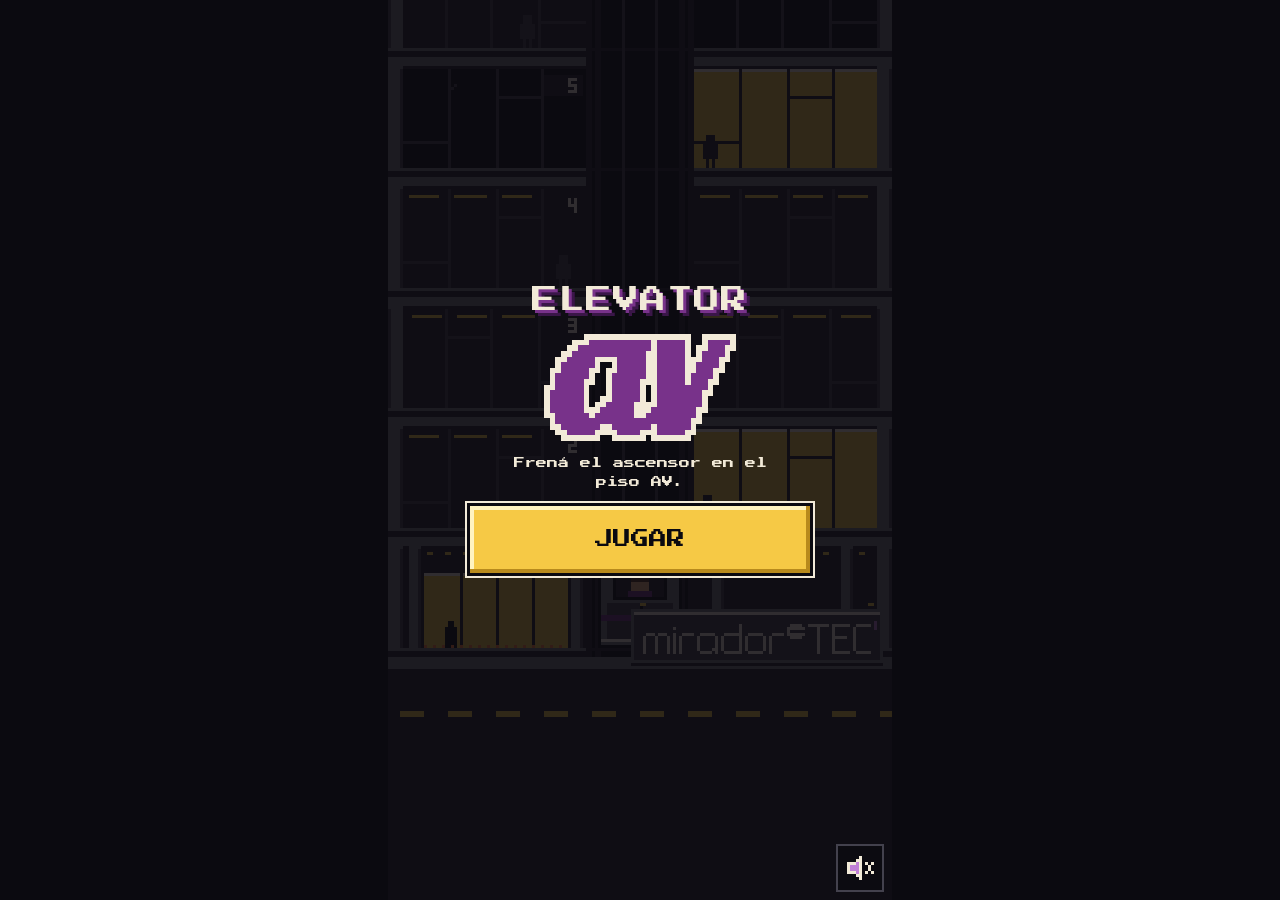
<file: elevator-av/public/index.html>
<!doctype html>
<html lang="es">
<head>
<meta charset="utf-8">
<meta name="viewport" content="width=device-width, initial-scale=1, maximum-scale=1, user-scalable=no, viewport-fit=cover">
<meta name="theme-color" content="#0b0a10">
<meta name="apple-mobile-web-app-capable" content="yes">
<meta name="mobile-web-app-capable" content="yes">
<meta name="apple-mobile-web-app-status-bar-style" content="black-translucent">
<meta name="format-detection" content="telephone=no">
<meta name="description" content="Frená el ascensor en el piso AV. Un arcade de AV Marketing Integral.">
<title>ELEVATOR AV</title>
<link rel="icon" href="data:image/svg+xml,%3Csvg xmlns='http://www.w3.org/2000/svg' viewBox='0 0 8 8' shape-rendering='crispEdges'%3E%3Crect width='8' height='8' fill='%2378328a'/%3E%3Cpath d='M1 2h3v4H1zM5 2h1v3h1V2h1v4H5z' fill='%23f2ead8'/%3E%3C/svg%3E">
<link rel="preload" href="fonts/PressStart2P-subset.woff2" as="font" type="font/woff2" crossorigin>
<link rel="modulepreload" href="config.js?v=9">
<link rel="modulepreload" href="logic.js?v=9">
<link rel="modulepreload" href="sprites.js?v=9">
<link rel="modulepreload" href="audio.js?v=9">
<link rel="modulepreload" href="ranking.js?v=9">
<style>
@font-face{font-family:PS2P;src:url(fonts/PressStart2P-subset.woff2) format('woff2');font-display:block}
:root{--k:#0b0a10;--c1:#23222b;--c2:#43414d;--c3:#77747f;--vd:#3a1648;--v:#78328a;--vl:#c07fd6;--y:#f6c945;--w:#f2ead8;--a:#ff7a3d}
*{box-sizing:border-box}
[hidden]{display:none!important}
html,body{margin:0;height:100%;background:var(--k);color:var(--w);overflow:hidden;overscroll-behavior:none;
  touch-action:none;-webkit-user-select:none;user-select:none;-webkit-touch-callout:none;-webkit-tap-highlight-color:transparent;
  font-family:PS2P,monospace;-webkit-text-size-adjust:100%;text-size-adjust:100%}
body{position:fixed;inset:0;height:100dvh}
#safe{position:fixed;top:0;left:0;width:1px;height:env(safe-area-inset-top,0px);pointer-events:none;visibility:hidden}
#stage{position:absolute;top:0;left:0;width:100%;height:100%;overflow:hidden;touch-action:none;background:var(--k)}
#screen{position:absolute;left:0;top:0;image-rendering:pixelated;image-rendering:crisp-edges;touch-action:none}
.px-icon{image-rendering:pixelated;image-rendering:crisp-edges}

.screen{position:absolute;inset:0;display:none;overflow-y:auto;-webkit-overflow-scrolling:touch;touch-action:pan-y;
  padding:calc(env(safe-area-inset-top,0px) + 18px) 16px calc(env(safe-area-inset-bottom,0px) + 64px);
  background:rgba(11,10,16,.84);text-align:center;line-height:1.5}
.screen.on{display:flex}
.screen.guard *{pointer-events:none}
.box{margin:auto;width:100%;max-width:340px;display:flex;flex-direction:column;align-items:center;gap:14px}
#pause{background:rgba(11,10,16,.7);cursor:pointer}

h1,h2,h3,p{margin:0;font-weight:normal}
.title{font-size:26px;letter-spacing:1px;color:var(--w);text-shadow:3px 3px 0 var(--v),6px 6px 0 var(--vd)}
.logo{width:192px;height:auto;image-rendering:pixelated;image-rendering:crisp-edges}
.how{font-size:11px;line-height:1.7;text-align:center;max-width:300px}
.av-icon{width:52px;height:32px;flex:none}
h2{font-size:20px;color:var(--y);text-shadow:3px 3px 0 var(--vd);line-height:1.3}
.stat{font-size:12px}
.record{font-size:14px;color:var(--a);animation:blink .5s steps(1) infinite}
@keyframes blink{50%{opacity:.35}}

.btn{font:inherit;font-size:13px;color:var(--w);background:var(--v);border:0;border-radius:0;padding:14px 12px;width:100%;
  cursor:pointer;touch-action:manipulation;box-shadow:inset -4px -4px 0 var(--vd),inset 4px 4px 0 var(--vl),0 0 0 3px var(--k),0 0 0 5px var(--w)}
.btn:active{transform:translate(2px,2px)}
.btn.big{font-size:18px;padding:20px 12px;color:var(--k);background:var(--y);box-shadow:inset -4px -4px 0 #b88a1c,inset 4px 4px 0 #fff3c0,0 0 0 3px var(--k),0 0 0 5px var(--w)}
.btn.gift{position:relative;display:flex;align-items:center;justify-content:center;gap:12px;font-size:14px;line-height:1.6;padding:16px 12px;color:var(--k);background:var(--a);
  box-shadow:inset -4px -4px 0 #b8481a,inset 4px 4px 0 #ffc09a,0 0 0 3px var(--k),0 0 0 5px var(--w);
  animation:gift-hop 1.8s steps(1) infinite,gift-ring .6s steps(1) infinite}
.btn.gift .px-icon{width:36px;height:36px;flex:none;animation:gift-wiggle 1.8s steps(1) infinite}
.btn.gift::before,.btn.gift::after{content:"";position:absolute;width:6px;height:6px;background:var(--w);
  box-shadow:0 0 0 2px var(--y);animation:gift-spark 1.2s steps(1) infinite;pointer-events:none}
.btn.gift::before{top:-12px;left:-10px}
.btn.gift::after{bottom:-12px;right:-10px;animation-delay:.6s}
.btn.gift:active{animation:none;transform:translate(2px,2px)}
@keyframes gift-hop{0%,60%,100%{transform:translateY(0)}66%{transform:translateY(-4px)}72%{transform:translateY(0)}78%{transform:translateY(-2px)}84%{transform:translateY(0)}}
@keyframes gift-wiggle{0%,58%,100%{transform:rotate(0)}64%{transform:rotate(-12deg)}70%{transform:rotate(12deg)}76%{transform:rotate(-8deg)}82%{transform:rotate(0)}}
@keyframes gift-ring{50%{box-shadow:inset -4px -4px 0 #b8481a,inset 4px 4px 0 #ffc09a,0 0 0 3px var(--k),0 0 0 5px var(--y)}}
@keyframes gift-spark{0%{opacity:1;transform:scale(1)}33%{opacity:1;transform:scale(.5)}66%{opacity:0}}
@media (prefers-reduced-motion:reduce){.btn.gift,.btn.gift .px-icon,.btn.gift::before,.btn.gift::after{animation:none}}
.btn:disabled{opacity:.6}
.link{font:inherit;font-size:10px;background:none;border:0;color:var(--c3);text-decoration:underline;padding:10px;cursor:pointer}

form{width:100%;display:flex;flex-direction:column;gap:12px;align-items:stretch}
label{font-size:10px;line-height:1.6;color:var(--vl);text-align:left;display:flex;flex-direction:column;gap:6px}
input{font:inherit;font-size:16px;color:var(--w);background:var(--c1);border:0;border-radius:0;padding:12px 10px;width:100%;
  box-shadow:0 0 0 3px var(--c3);-webkit-user-select:text;user-select:text;touch-action:manipulation;outline:none}
input:focus{box-shadow:0 0 0 3px var(--vl)}
#nick{text-transform:uppercase;text-align:center;letter-spacing:2px}
.err{font-size:10px;color:var(--a);line-height:1.6}
.hint{font-size:10px;color:var(--y)}
.fine{font-size:8px;color:var(--c3);line-height:1.8}

#consulta{width:100%;padding-top:8px}
.panel{margin-top:4px;padding:16px 12px;background:var(--vd);box-shadow:0 0 0 3px var(--v);text-align:left}
.panel h3{font-size:12px;color:var(--w);line-height:1.6}
.panel p.lead{font-size:10px;line-height:1.7;color:var(--vl)}
.done{display:flex;flex-direction:column;align-items:center;gap:10px;font-size:12px;color:var(--y);padding:10px 0}
.wave-char{width:48px;height:72px}
.asked{font-size:9px;color:var(--c3);margin-top:12px;display:flex;align-items:center;justify-content:center;gap:8px}
.asked .px-icon{width:14px;height:12px}

#rankList{list-style:none;margin:0;padding:0;width:100%;font-size:12px}
#rankList li{display:flex;align-items:center;gap:10px;padding:7px 8px;border-bottom:2px solid var(--c1)}
#rankList .pos{width:28px;text-align:right;color:var(--c3)}
#rankList .nick{flex:1;text-align:left;overflow:hidden;white-space:nowrap}
#rankList .sc{color:var(--y)}
#rankList .p1,#rankList .p2,#rankList .p3{background:var(--vd)}
#rankList .p1{font-size:14px;background:var(--v)}
#rankList .p1 .pos,#rankList .p2 .pos,#rankList .p3 .pos{color:var(--y)}
#rankList .me{box-shadow:inset 0 0 0 2px var(--a)}
#rankList .empty{justify-content:center;font-size:10px;color:var(--vl);border:0}
.me-pos{font-size:14px;color:var(--a)}
.dare{font-size:13px;color:var(--w)}
.brand{font-size:8px;color:var(--c3);line-height:2;margin-top:6px}
.brand a{color:var(--vl)}

#snd{position:absolute;right:calc(env(safe-area-inset-right,0px) + 10px);bottom:calc(env(safe-area-inset-bottom,0px) + 10px);z-index:5;
  width:44px;height:44px;padding:0;border:0;background:rgba(11,10,16,.6);box-shadow:0 0 0 2px var(--c2);display:flex;align-items:center;justify-content:center;cursor:pointer;touch-action:manipulation}
#snd .px-icon{width:27px;height:24px}

#rotate{display:none;position:fixed;inset:0;z-index:20;background:var(--k);color:var(--w);font-size:14px;align-items:center;justify-content:center;flex-direction:column;gap:18px;text-align:center;padding:20px}
#rotate .ph{width:28px;height:48px;box-shadow:0 0 0 4px var(--vl);animation:rot 1.6s steps(4) infinite}
@keyframes rot{50%{transform:rotate(90deg)}}
@media (orientation:landscape) and (pointer:coarse) and (max-height:540px){body:not(.display-mode) #rotate{display:flex}}

/* Pantalla grande */
#display{position:fixed;inset:0;display:grid;grid-template-columns:1.35fr 1fr;gap:3vw;padding:3vw 4vw;background:var(--k);cursor:none}
#display[hidden]{display:none}
.display-mode #stage,.display-mode #rotate{display:none!important}
.d-left{display:flex;flex-direction:column;gap:2vh;min-height:0}
.d-head{display:flex;align-items:center;gap:2vw}
.d-head .logo{width:11vw}
.d-head h1{font-size:3.4vw;text-shadow:.3vw .3vw 0 var(--v)}
.d-left h2{font-size:2.4vw}
#dList{list-style:none;margin:0;padding:0;font-size:2.2vw}
#dList li{display:flex;gap:2vw;padding:1vh 1vw;border-bottom:.3vw solid var(--c1)}
#dList .pos{width:4vw;text-align:right;color:var(--c3)}
#dList .nick{flex:1}
#dList .sc{color:var(--y)}
#dList .p1,#dList .p2,#dList .p3{background:var(--vd)}
#dList .p1{background:var(--v);font-size:2.6vw}
#dList .p1 .pos,#dList .p2 .pos,#dList .p3 .pos{color:var(--y)}
#dList .empty{color:var(--vl);font-size:1.6vw}
.d-right{display:flex;flex-direction:column;align-items:center;justify-content:center;gap:3vh;text-align:center}
.d-right .qr{width:min(28vw,62vh);height:auto;image-rendering:pixelated;box-shadow:0 0 0 .6vw var(--v)}
.d-right p{font-size:2.3vw;line-height:1.5;color:var(--y);text-shadow:.25vw .25vw 0 var(--vd)}
.d-right .brand{font-size:1vw}
#dChar canvas{width:6vw;height:9vw;image-rendering:pixelated}
.d-row{display:flex;align-items:flex-end;gap:2vw}
#dStatus{position:fixed;right:1vw;bottom:1vw;font-size:.9vw;color:var(--a)}
</style>
</head>
<body>
<div id="safe"></div>
<div id="stage">
  <canvas id="screen" aria-label="Juego ELEVATOR AV"></canvas>

  <div id="intro" class="screen on">
    <div class="box">
      <h1 class="title">ELEVATOR</h1>
      <canvas id="introLogo"></canvas>
      <p class="how">Frená el ascensor en el piso AV.</p>
      <button id="play" class="btn big" type="button">JUGAR</button>
    </div>
  </div>

  <div id="pause" class="screen">
    <div class="box">
      <h2>PAUSA</h2>
      <p class="stat">TOCÁ PARA SEGUIR</p>
    </div>
  </div>

  <div id="over" class="screen">
    <div class="box">
      <h2 id="overTitle">TE PASASTE</h2>
      <p id="overFloor" class="stat">Llegaste al piso 1</p>
      <p id="overHits" class="stat">Aciertos: 00</p>
      <p id="overRecord" class="record" hidden>¡NUEVO RÉCORD!</p>
      <form id="saveForm" autocomplete="off">
        <label for="nick">¿Cómo aparecés en el ranking?</label>
        <input id="nick" maxlength="12" autocomplete="off" autocapitalize="characters" autocorrect="off" spellcheck="false" enterkeyhint="send">
        <p id="nickHint" class="hint" hidden>Poné un nombre para el ranking.</p>
        <button id="saveBtn" class="btn" type="submit">GUARDAR Y VER RANKING</button>
        <p id="saveErr" class="err" hidden>No pudimos guardar tu score.</p>
      </form>
      <button class="btn big again" type="button">VOLVER A JUGAR</button>
      <div id="overConsulta" style="width:100%"></div>
    </div>
  </div>

  <div id="rank" class="screen">
    <div class="box">
      <h2>TOP 10</h2>
      <ol id="rankList"></ol>
      <p id="rankState" class="stat">CARGANDO…</p>
      <button id="rankRetry" class="link" type="button" hidden>REINTENTAR</button>
      <p id="rankMe" class="me-pos" hidden></p>
      <p class="dare">¿PODÉS SUPERARLO?</p>
      <button class="btn big again" type="button">VOLVER A JUGAR</button>
      <div id="rankConsulta" style="width:100%"></div>
      <p class="brand">LLEGASTE LEJOS. — <a href="https://avconsultora.marketing" target="_blank" rel="noopener">AV Marketing Integral</a></p>
    </div>
  </div>

  <div id="consulta" hidden>
    <button id="cBtn" class="btn gift" type="button">GANASTE UNA CONSULTA GRATIS</button>
    <form id="cPanel" class="panel" hidden>
      <h3>Consulta inicial gratis con AV</h3>
      <p class="lead">Dejanos tu WhatsApp y te escribimos para coordinar.</p>
      <label>WhatsApp<input id="cWa" type="tel" inputmode="tel" autocomplete="tel" value="+54 " maxlength="24"></label>
      <label>Nombre (opcional)<input id="cName" type="text" autocomplete="given-name" maxlength="40"></label>
      <button id="cSend" class="btn" type="submit">SOLICITAR</button>
      <p id="cErr" class="err" hidden></p>
      <p class="fine">Solo lo usamos para contactarte por esta consulta.</p>
      <button id="cNo" class="link" type="button">Ahora no</button>
    </form>
    <div id="cDone" class="done" hidden><span class="wave-slot"></span>¡LISTO! TE ESCRIBIMOS PRONTO</div>
    <p id="cAsked" class="asked" hidden>Consulta solicitada</p>
  </div>

  <button id="snd" type="button" aria-label="Prender sonido" aria-pressed="false"></button>
</div>

<div id="rotate"><div class="ph"></div>Girá el celu</div>

<div id="display" hidden>
  <div class="d-left">
    <div class="d-head"><canvas id="dLogo"></canvas><h1>ELEVATOR AV</h1></div>
    <h2>TOP 10</h2>
    <ol id="dList"></ol>
  </div>
  <div class="d-right">
    <canvas id="dQr"></canvas>
    <div class="d-row"><span id="dChar"></span><p>ESCANEÁ Y<br>SUPERÁ AL #1</p></div>
    <p class="brand">AV Marketing Integral · avconsultora.marketing</p>
  </div>
  <p id="dStatus" hidden>sin conexión</p>
</div>

<noscript><p style="padding:20px">Activá JavaScript para jugar.</p></noscript>
<script src="boot.js?v=9"></script>
<script type="module" src="game.js?v=9"></script>
</body>
</html>
</file>
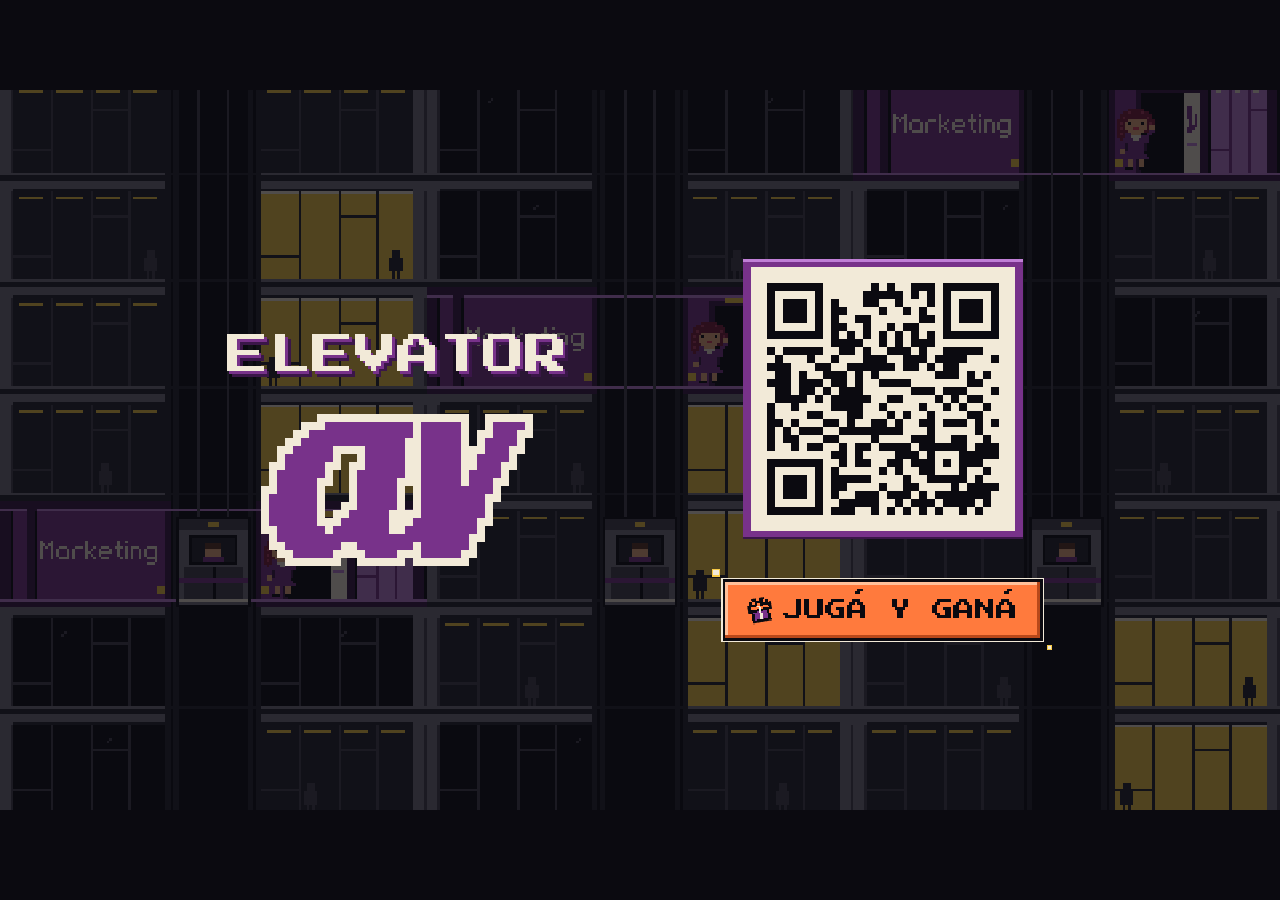
<file: elevator-av/public/tv.html>
<!doctype html>
<html lang="es">
<head>
<meta charset="utf-8">
<meta name="viewport" content="width=device-width, initial-scale=1">
<title>ELEVATOR AV — TV</title>
<link rel="preload" href="fonts/PressStart2P-subset.woff2" as="font" type="font/woff2" crossorigin>
<style>
@font-face{font-family:PS2P;src:url(fonts/PressStart2P-subset.woff2) format('woff2');font-display:block}
html,body{margin:0;height:100%;background:#0b0a10;overflow:hidden;cursor:none}
body{display:flex;align-items:center;justify-content:center}
#tv{width:100vw;height:56.25vw;max-height:100vh;max-width:177.78vh;image-rendering:pixelated;image-rendering:crisp-edges}
/* fuerza la carga de la fuente antes de dibujar */
.f{font-family:PS2P;position:absolute;opacity:0}
</style>
</head>
<body>
<span class="f">.</span>
<canvas id="tv"></canvas>
<script type="module" src="tv.js?v=11"></script>
</body>
</html>
</file>
